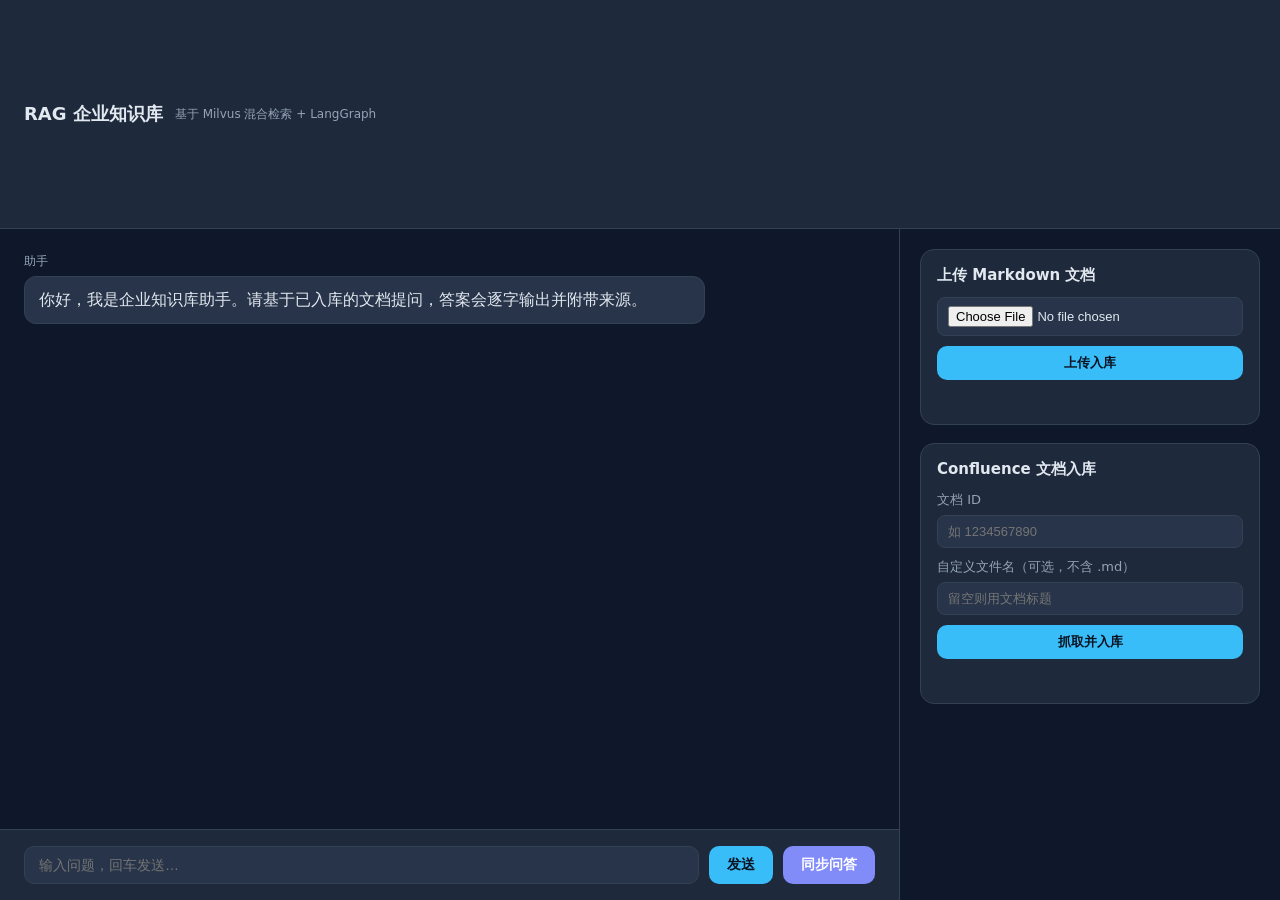
<file: api/static/index.html>
<!DOCTYPE html>
<html lang="zh-CN">
<head>
<meta charset="UTF-8">
<meta name="viewport" content="width=device-width, initial-scale=1.0">
<title>RAG 企业知识库</title>
<style>
  :root {
    --bg: #0f172a;
    --panel: #1e293b;
    --panel-2: #273449;
    --border: #334155;
    --text: #e2e8f0;
    --muted: #94a3b8;
    --accent: #38bdf8;
    --accent-2: #818cf8;
    --user: #2563eb;
    --ok: #10b981;
    --err: #ef4444;
  }
  * { box-sizing: border-box; }
  body {
    margin: 0;
    font-family: -apple-system, "PingFang SC", "Microsoft YaHei", system-ui, sans-serif;
    background: var(--bg);
    color: var(--text);
    display: grid;
    grid-template-columns: 1fr 380px;
    height: 100vh;
    overflow: hidden;
  }
  header {
    grid-column: 1 / -1;
    padding: 14px 24px;
    background: var(--panel);
    border-bottom: 1px solid var(--border);
    display: flex;
    align-items: center;
    gap: 12px;
  }
  header h1 { font-size: 18px; margin: 0; font-weight: 600; }
  header .badge { color: var(--muted); font-size: 12px; }

  /* 问答区 */
  .chat-wrap {
    display: flex;
    flex-direction: column;
    border-right: 1px solid var(--border);
    min-height: 0; /* 关键：grid 单元里的 flex 容器默认 min-height:auto 会被内容撑高，
                      导致 .messages 的 overflow 滚动失效；置 0 后才能受限于视口高度 */
  }
  .messages {
    flex: 1;
    min-height: 0; /* 双层 flex 时子项同样需要 min-height:0 才能正确滚动 */
    overflow-y: auto;
    padding: 24px;
    display: flex;
    flex-direction: column;
    gap: 16px;
  }
  .msg { display: flex; flex-direction: column; gap: 6px; max-width: 80%; }
  .msg.user { align-self: flex-end; align-items: flex-end; }
  .msg .role { font-size: 12px; color: var(--muted); }
  .msg .bubble {
    padding: 10px 14px;
    border-radius: 12px;
    line-height: 1.6;
    white-space: pre-wrap;
    word-break: break-word;
  }
  .msg.user .bubble { background: var(--user); color: #fff; }
  .msg.assistant .bubble { background: var(--panel-2); border: 1px solid var(--border); }
  .msg .sources { font-size: 12px; color: var(--muted); display: flex; flex-wrap: wrap; gap: 6px; }
  .msg .sources .chip {
    background: var(--panel-2);
    border: 1px solid var(--border);
    padding: 2px 8px;
    border-radius: 8px;
  }
  .composer {
    padding: 16px 24px;
    border-top: 1px solid var(--border);
    background: var(--panel);
    display: flex;
    gap: 10px;
  }
  .composer input {
    flex: 1;
    padding: 10px 14px;
    border-radius: 10px;
    border: 1px solid var(--border);
    background: var(--panel-2);
    color: var(--text);
    font-size: 14px;
  }
  .composer input:focus { outline: 1px solid var(--accent); }
  .btn {
    padding: 10px 18px;
    border-radius: 10px;
    border: none;
    background: var(--accent);
    color: #0b1220;
    font-weight: 600;
    cursor: pointer;
    font-size: 14px;
  }
  .btn:disabled { opacity: .5; cursor: not-allowed; }
  .btn.secondary { background: var(--accent-2); color: #fff; }
  .btn.danger { background: var(--err); color: #fff; }

  /* 侧栏：上传 */
  .sidebar {
    overflow-y: auto;
    padding: 20px;
    display: flex;
    flex-direction: column;
    gap: 18px;
  }
  .card {
    background: var(--panel);
    border: 1px solid var(--border);
    border-radius: 14px;
    padding: 16px;
  }
  .card h2 { margin: 0 0 12px; font-size: 15px; }
  .card label { font-size: 13px; color: var(--muted); display: block; margin-bottom: 6px; }
  .card input[type="text"], .card input[type="file"] {
    width: 100%;
    padding: 8px 10px;
    border-radius: 8px;
    border: 1px solid var(--border);
    background: var(--panel-2);
    color: var(--text);
    font-size: 13px;
    margin-bottom: 10px;
  }
  .row { display: flex; gap: 8px; }
  .row .btn { flex: 1; padding: 8px 12px; font-size: 13px; }
  .result { font-size: 13px; color: var(--muted); margin-top: 10px; min-height: 18px; }
  .result.ok { color: var(--ok); }
  .result.err { color: var(--err); }

  .typing::after {
    content: "▋";
    animation: blink 1s steps(2) infinite;
    color: var(--accent);
  }
  @keyframes blink { 50% { opacity: 0; } }

  @media (max-width: 760px) {
    body { grid-template-columns: 1fr; grid-template-rows: auto 1fr auto; height: auto; }
    .sidebar { border-top: 1px solid var(--border); }
  }
</style>
</head>
<body>
<header>
  <h1>RAG 企业知识库</h1>
  <span class="badge">基于 Milvus 混合检索 + LangGraph</span>
</header>

<section class="chat-wrap">
  <div class="messages" id="messages">
    <div class="msg assistant">
      <div class="role">助手</div>
      <div class="bubble">你好，我是企业知识库助手。请基于已入库的文档提问，答案会逐字输出并附带来源。</div>
    </div>
  </div>
  <div class="composer">
    <input id="q" type="text" placeholder="输入问题，回车发送…" autocomplete="off" />
    <button class="btn" id="send">发送</button>
    <button class="btn secondary" id="sync">同步问答</button>
  </div>
</section>

<aside class="sidebar">
  <div class="card">
    <h2>上传 Markdown 文档</h2>
    <input type="file" id="mdfile" accept=".md" />
    <div class="row">
      <button class="btn" id="uploadMd">上传入库</button>
    </div>
    <div class="result" id="mdResult"></div>
  </div>

  <div class="card">
    <h2>Confluence 文档入库</h2>
    <label>文档 ID</label>
    <input type="text" id="confluenceId" placeholder="如 1234567890" />
    <label>自定义文件名（可选，不含 .md）</label>
    <input type="text" id="confluenceName" placeholder="留空则用文档标题" />
    <div class="row">
      <button class="btn" id="uploadConf">抓取并入库</button>
    </div>
    <div class="result" id="confResult"></div>
  </div>
</aside>

<script>
const $ = id => document.getElementById(id);
const messages = $('messages');

function addMsg(role, text) {
  const div = document.createElement('div');
  div.className = 'msg ' + role;
  div.innerHTML = `<div class="role">${role === 'user' ? '我' : '助手'}</div>
    <div class="bubble"></div><div class="sources"></div>`;
  div.querySelector('.bubble').textContent = text;
  messages.appendChild(div);
  messages.scrollTop = messages.scrollHeight;
  return div;
}

async function streamChat(question) {
  const msgEl = addMsg('assistant', '');
  const bubble = msgEl.querySelector('.bubble');
  const sourcesEl = msgEl.querySelector('.sources');
  bubble.classList.add('typing');
  $('send').disabled = true;

  const resp = await fetch('/api/chat/stream', {
    method: 'POST',
    headers: { 'Content-Type': 'application/json' },
    body: JSON.stringify({ question }),
  });
  if (!resp.ok) {
    bubble.classList.remove('typing');
    bubble.textContent = '请求失败：' + resp.status;
    $('send').disabled = false;
    return;
  }
  const reader = resp.body.getReader();
  const decoder = new TextDecoder();
  let buf = '';
  while (true) {
    const { done, value } = await reader.read();
    if (done) break;
    buf += decoder.decode(value, { stream: true });
    const parts = buf.split('\n\n');
    buf = parts.pop();
    for (const part of parts) {
      const line = part.trim();
      if (!line.startsWith('data:')) continue;
      const payload = JSON.parse(line.slice(5).trim());
      if (payload.type === 'token') {
        bubble.classList.remove('typing');
        bubble.textContent += payload.content;
        messages.scrollTop = messages.scrollHeight;
      } else if (payload.type === 'source') {
        renderSources(sourcesEl, payload.sources);
      } else if (payload.type === 'done') {
        bubble.classList.remove('typing');
      } else if (payload.type === 'error') {
        bubble.classList.remove('typing');
        bubble.textContent += '\n[错误] ' + payload.content;
      }
    }
  }
  bubble.classList.remove('typing');
  $('send').disabled = false;
}

function renderSources(el, sources) {
  el.innerHTML = '';
  if (!sources || !sources.length) return;
  const label = document.createElement('span');
  label.textContent = '来源：';
  el.appendChild(label);
  sources.forEach(s => {
    const chip = document.createElement('span');
    chip.className = 'chip';
    chip.textContent = s.title || s.filename || s.source || '文档';
    chip.title = JSON.stringify(s);
    el.appendChild(chip);
  });
}

async function syncChat(question) {
  const msgEl = addMsg('assistant', '（同步生成中…）');
  $('sync').disabled = true;
  try {
    const resp = await fetch('/api/chat', {
      method: 'POST',
      headers: { 'Content-Type': 'application/json' },
      body: JSON.stringify({ question }),
    });
    const data = await resp.json();
    msgEl.querySelector('.bubble').textContent = data.answer || '（无回答）';
    renderSources(msgEl.querySelector('.sources'), data.sources);
  } catch (e) {
    msgEl.querySelector('.bubble').textContent = '请求失败：' + e;
  } finally {
    $('sync').disabled = false;
  }
}

$('send').onclick = () => {
  const q = $('q').value.trim();
  if (!q) return;
  addMsg('user', q);
  $('q').value = '';
  streamChat(q);
};
$('q').addEventListener('keydown', e => { if (e.key === 'Enter') $('send').click(); });
$('sync').onclick = () => {
  const q = $('q').value.trim();
  if (!q) return;
  addMsg('user', q);
  $('q').value = '';
  syncChat(q);
};

function setResult(el, text, ok) {
  el.textContent = text;
  el.className = 'result ' + (ok === true ? 'ok' : ok === false ? 'err' : '');
}

$('uploadMd').onclick = async () => {
  const f = $('mdfile').files[0];
  if (!f) { setResult($('mdResult'), '请先选择文件', false); return; }
  setResult($('mdResult'), '上传中…');
  const fd = new FormData();
  fd.append('file', f);
  try {
    const resp = await fetch('/api/upload/md', { method: 'POST', body: fd });
    const data = await resp.json();
    if (!resp.ok) throw new Error(data.detail || resp.status);
    setResult($('mdResult'), `✓ ${data.filename}：${data.chunks} 个 chunk 入库`, true);
  } catch (e) {
    setResult($('mdResult'), '✗ ' + e, false);
  }
};

$('uploadConf').onclick = async () => {
  const content_id = $('confluenceId').value.trim();
  if (!content_id) { setResult($('confResult'), '请输入文档 ID', false); return; }
  const filename = $('confluenceName').value.trim() || null;
  setResult($('confResult'), '抓取入库中…');
  try {
    const resp = await fetch('/api/upload/confluence', {
      method: 'POST',
      headers: { 'Content-Type': 'application/json' },
      body: JSON.stringify({ content_id, filename }),
    });
    const data = await resp.json();
    if (!resp.ok) throw new Error(data.detail || resp.status);
    setResult($('confResult'), `✓ ${data.filename}：${data.chunks} 个 chunk 入库`, true);
  } catch (e) {
    setResult($('confResult'), '✗ ' + e, false);
  }
};
</script>
</body>
</html>
</file>
